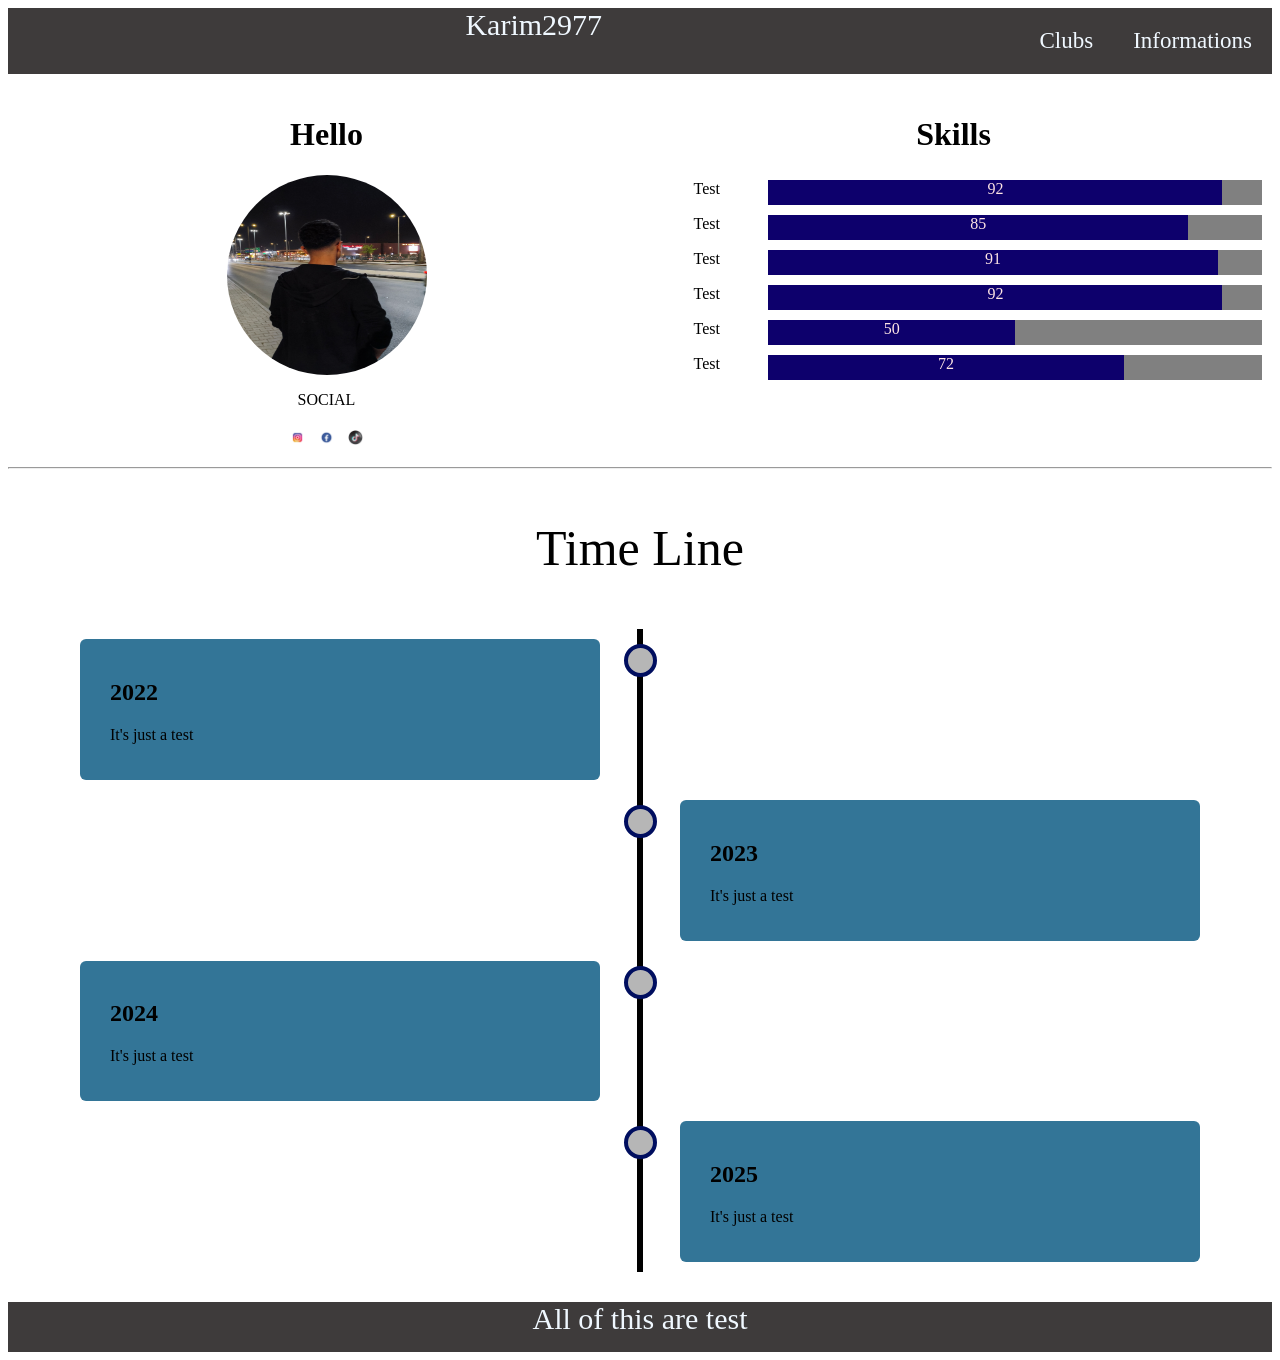
<file: my work/index.html>
<html>
    <head>
    <title>Karim</title>
    <link rel="stylesheet" href="css/style.css">
    <link rel="stylesheet" href="css/timeline.css">
    </head>
    <body>
        <div>
            <ul class="ul-menu">
                <li class="li-menu"><a class="a-menu" href="index.html">Informations</a></li>
                <li class="li-menu"><a class="a-menu" href="club.html">Clubs</a></li>
                <p class="p-menu">Karim2977</p>
            </ul>
        </div>
        <div id="row1" class="row">
             <div class="column">
                <h1>Skills</h1>
                  <div class="row">
                    <div class="left">Test</div>
                    <div class="right">
                        <li>
                            <span class="main">
                                <span class="Pac">92</span>
                            </span>
                        </li>
                    </div>
                   </div>

                    <div class="row">
                            <div class="left">Test</div>
                            <div class="right">
                                <li>
                                    <span class="main">
                                        <span class="Sho">85</span>
                                    </span>
                                </li>
                            </div>
                    </div>

                        <div class="row">
                            <div class="left">Test</div>
                            <div class="right">
                                <li>
                                    <span class="main">
                                        <span class="Pas">91</span>
                                    </span>
                                </li>
                            </div>
                        </div>

                        <div class="row">
                            <div class="left">Test</div>
                            <div class="right">
                                <li>
                                    <span class="main">
                                        <span class="Dri">92</span>
                                    </span>
                                </li>
                            </div>
                        </div>

                        <div class="row">
                            <div class="left">Test</div>
                            <div class="right">
                                <li>
                                    <span class="main">
                                        <span class="Def">50</span>
                                    </span>
                                </li>
                            </div>
                        </div>

                        <div class="row">
                            <div class="left">Test</div>
                            <div class="right">
                                <li>
                                    <span class="main">
                                        <span class="Phy">72</span>
                                    </span>
                                </li>
                            </div>
                        </div>
                    
         </div>
              <div class="column">
                <h1>Hello</h1>
                 <img src="Images/IMG_20260321_224408.png.jpg" class="profile">
                 <P>SOCIAL</P>
                 <div>
                   <a target="_blank" href="https://www.instagram.com/krd29778?igsh=dHJxaXZ1czNrc2Fp"><img src="Images/instagram-logo-instagram-icon-transparent-free-png-removebg-preview (1).png"  class="social"></a>
                    <a target="blank" href="https://www.facebook.com/share/1GgkUmTAFP/"><img src="Images/Facebook-removebg-preview.png" class="social"></a>
                   <a target="_blank" href="//www.tiktok.com/@__karim__11?_r=1&_t=ZS-95IEPOkDSem"><img src="Images/Tiktok-removebg-preview.png" class="social"></a>
                 </div>
           </div>
        </div>
        <hr>
        <p class="pp">Time Line</p>
        <div class="timeline">
         <div class="container leftt">
            <div class="content">
             <h2>2022</h2>
              <p>It's just a test</p>
          </div>
         </div>
         <div class="container rightt">
           <div class="content">
             <h2>2023</h2>
             <p>It's just a test</p>
           </div>
         </div>
         <div class="container leftt">
            <div class="content">
             <h2>2024</h2>
              <p>It's just a test</p>
          </div>
         </div>
         <div class="container rightt">
            <div class="content">
             <h2>2025</h2>
              <p>It's just a test</p>
          </div>
         </div>
        </div>
        <div class="test">
            <p>All of this are test</p>
        </div>
    </body>
</html>
</file>
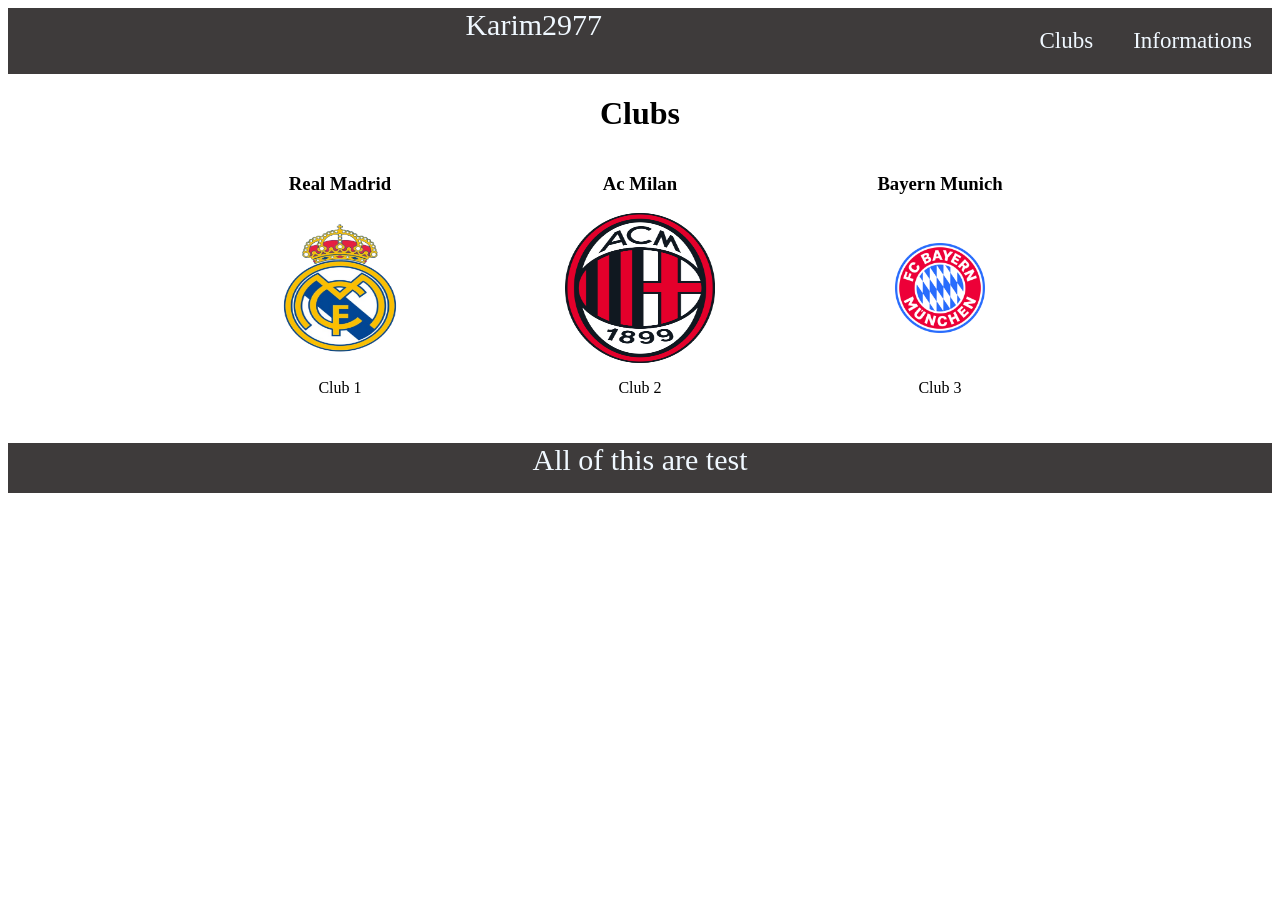
<file: my work/club.html>
<html>
    <head>
    <title>Karim</title>
    <link rel="stylesheet" href="css/style.css">
    <link rel="stylesheet" href="css/timeline.css">
    </head>
    <body style="text-align: center;">
        <div >
            <ul class="ul-menu">
                <li class="li-menu"><a class="a-menu" href="index.html">Informations</a></li>
                <li class="li-menu"><a class="a-menu" href="club.html">Clubs</a></li>
                <p class="p-menu">Karim2977</p>
            </ul>
        </div>
        <h1 > Clubs</h1>
        <div  style="display: inline-block;">
            <div class="club">
                <h3>Real Madrid</h3>
                <a target="_blank" href="https://www.instagram.com/realmadrid/?hl=ar"><img src="Images/realmadrid-removebg-preview.png"></a>
                <p>Club 1</p>
            </div>
            <div class="club">
                <h3>Ac Milan</h3>
                <a target="_blank" href="https://www.instagram.com/acmilan/?hl=ar"><img src="Images/acmilan.webp"></a>
                <p>Club 2</p>
            </div>
             <div class="club">
                <h3>Bayern Munich</h3>
                <a target="_blank" href="https://www.instagram.com/fcbayern/?hl=ar"><img src="Images/bayern.webp"></a>
                <p>Club 3</p>
            </div>
        </div>
        <div class="test">
            <p>All of this are test</p>
        </div>
    </body>
</html>
</file>
<file: my work/css/style.css>
*{
    list-style: none;
}

.ul-menu{
    background-color: rgb(62, 59, 59);
    color: aliceblue;
    overflow: hidden;
    text-align: center;
    
}

.li-menu{
    float: right;
}

.a-menu{
    text-decoration: none;
    color: aliceblue;
    font-size: 23px;
    padding: 20px;
    display: block;
}
.li-menu a:hover{
    background-color: black;
}

.p-menu{
   font-size: 30px;
   display: inline;
}

.column{
    width: 50%;
    float: right;
    text-align: center;
}

.profile{
    width: 200px;
    height: 200px;
    border-radius: 200px;
}

.social{
    width: 25px;
    padding:5px;
}

.left{
    width: 20%;
    float: left;
}

.right{
    width: 80%;
    float: left;

}

.row{
    padding: 5px;
}

.row::after{
    display: table;
    clear: both;
    content: "";
}

.main{
    background-color: gray;
    display: block;
    height: 25px;

}

.main span{
    background-color: rgb(13, 0, 108);
    height: 25px;
    display: block;
    color: rgb(255, 229, 229);
}

.Pac{
    width: 92%;
    animation: Pac 3s;
}

.Sho{
    width: 85%;
    animation: Sho 3s;
}

.Pas{
    width: 91%;
    animation: Pas 3s;
}
.Dri{
    width: 92%;
    animation: Dri 3s;
}

.Def{
    width: 50%;
    animation: Def 3s;
}

.Phy{
    width: 72%;
    animation: Phy 3s;
}

@keyframes Pac {
    0%{
        width: 0%;
    }
    100%{
        width: 92%;
    }
}

@keyframes Sho {
    0%{
        width: 0%;
    }
    100%{
        width: 85%;
    }
}

@keyframes Pas {
    0%{
        width: 0%;
    }
    100%{
        width: 91%;
    }
}

@keyframes Dri {
    0%{
        width: 0%;
    }
    100%{
        width: 92%;
    }
}

@keyframes Def {
    0%{
        width: 0%;
    }
    100%{
        width: 50%;
    }
}

@keyframes Phy {
    0%{
        width: 0%;
    }
    100%{
        width: 72%;
    }
}
 .test{
    height: 50px;
    width: 100%;
    color: aliceblue;
    background-color: rgb(62, 59, 59);
    text-align: center;
    font-size: 30px;
 }

 .pp{
    color: black;
    background-color:white;
    height: 60px;
    width: 100%;
    text-align: center;
    font-size: 50px;
 }

 .club{
    width: 300px;
    float: left;
 }

 .club img{
    width: 150px;
    height: 150px;
 }
@media screen and (max-width:800px){
    .column{
        width: 100%;
    }
}
</file>
<file: my work/css/timeline.css>
* {
  box-sizing: border-box;
}



/* The actual timeline (the vertical ruler) */
.timeline {
  position: relative;
  max-width: 1200px;
  margin: 0 auto;
}

/* The actual timeline (the vertical ruler) */
.timeline::after {
  content: '';
  position: absolute;
  width: 6px;
  background-color: rgb(0, 0, 0);
  top: 0;
  bottom: 0;
  left: 50%;
  margin-left: -3px;
}

/* Container around content */
.container {
  padding: 10px 40px;
  position: relative;
  background-color: inherit;
  width: 50%;
}

/* The circles on the timeline */
.container::after {
  content: '';
  position: absolute;
  width: 25px;
  height: 25px;
  right: -17px;
  background-color: rgb(182, 182, 182);
  border: 4px solid #000e5f;
  top: 15px;
  border-radius: 50%;
  z-index: 1;
}

/* Place the container to the left */
.leftt {
  left: 0;
}

/* Place the container to the right */
.rightt {
  left: 50%;
}

/* Add arrows to the left container (pointing right) */
.leftt::before {
  content: " ";
  height: 0;
  position: absolute;
  top: 22px;
  width: 0;
  z-index: 1;
  right: 30px;
  border: medium solid rgb(255, 255, 255);
  border-width: 10px 0 10px 10px;
  border-color: transparent transparent transparent white;
}

/* Add arrows to the right container (pointing left) */
.rightt::before {
  content: " ";
  height: 0;
  position: absolute;
  top: 22px;
  width: 0;
  z-index: 1;
  left: 30px;
  border: medium solid white;
  border-width: 10px 10px 10px 0;
  border-color: transparent white transparent transparent;
}

/* Fix the circle for containers on the right side */
.rightt::after {
  left: -16px;
}

/* The actual content */
.content {
  padding: 20px 30px;
  background-color: rgb(51, 117, 151);
  position: relative;
  border-radius: 6px;
}

/* Media queries - Responsive timeline on screens less than 600px wide */
@media screen and (max-width: 800px) {
/* Place the timelime to the left */
  .timeline::after {
    left: 31px;
  }

/* Full-width containers */
  .container {
    width: 100%;
    padding-left: 70px;
    padding-right: 25px;
  }

/* Make sure that all arrows are pointing leftwards */
  .container::before {
    left: 60px;
    border: medium solid white;
    border-width: 10px 10px 10px 0;
    border-color: transparent white transparent transparent;
  }

/* Make sure all circles are at the same spot */
  .leftt::after, .rightt::after {
    left: 15px;
  }

/* Make all right containers behave like the left ones */
  .rightt {
    left: 0%;
  }
}
</file>
